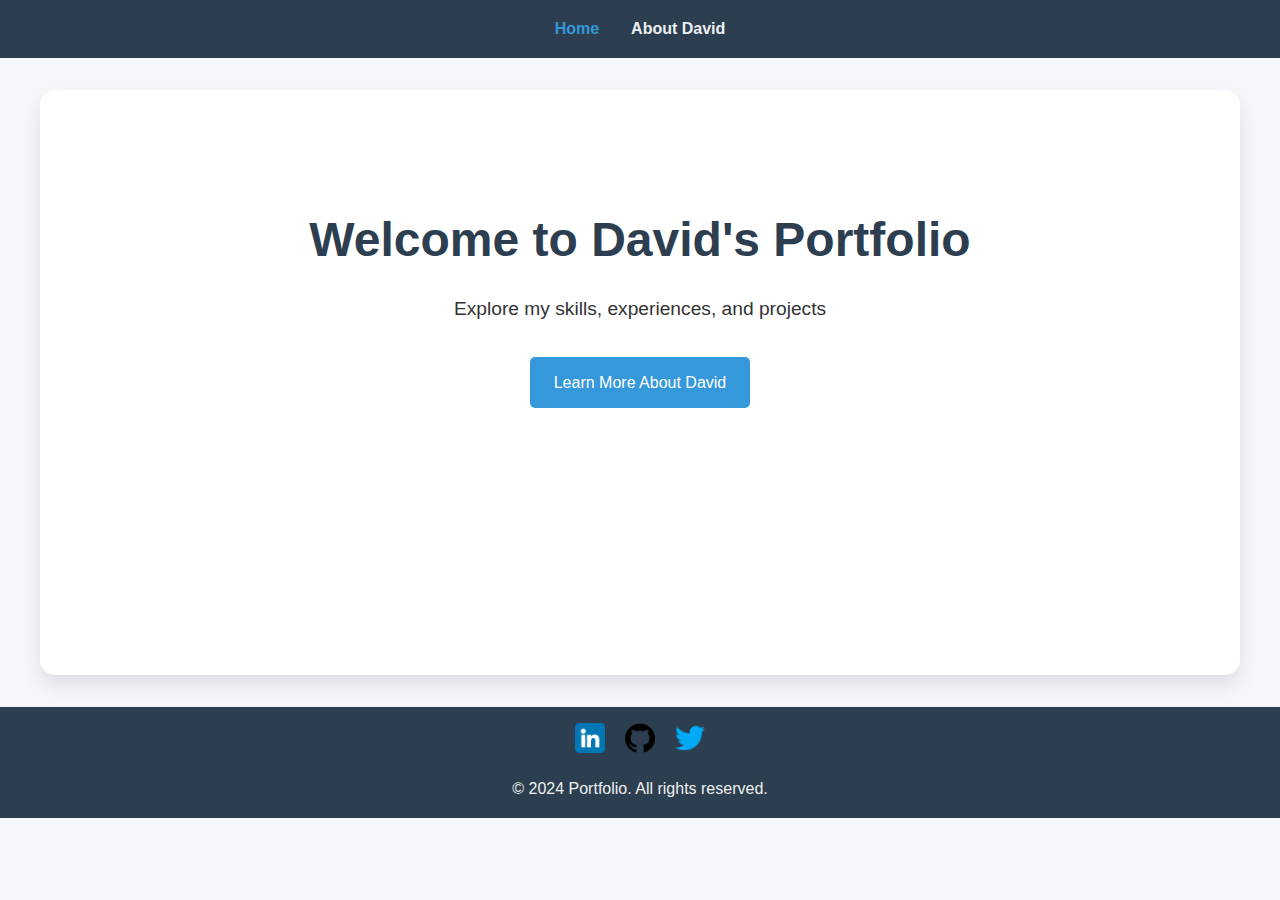
<file: index.html>
<!DOCTYPE html>
<html lang="en">
<head>
    <meta charset="UTF-8">
    <meta name="viewport" content="width=device-width, initial-scale=1.0">
    <title>David's Portfolio</title>
    <link rel="stylesheet" href="index.css">
</head>
<body>
    <header>
        <nav>
            <ul>
                <li><a href="#" class="active">Home</a></li>
                <li><a href="about_david.html">About David</a></li>
            </ul>
        </nav>
    </header>

    <main>
        <section class="hero">
            <h1>Welcome to David's Portfolio</h1>
            <p>Explore my skills, experiences, and projects</p>
            <a href="about_david.html" class="cta-button">Learn More About David</a>
        </section>
    </main>

    <footer>
        <div class="social-icons">
            <a href="https://www.linkedin.com/in/programmerdatch/" target="_blank"><img src="assets/images/linkedin.png" alt="LinkedIn"></a>
            <a href="https://github.com/ProgrammerDATCH" target="_blank"><img src="assets/images/github.png" alt="GitHub"></a>
            <a href="https://x.com/ProgrammerDATCH" target="_blank"><img src="assets/images/twitter.png" alt="Twitter"></a>
        </div>
        <p>&copy; 2024 Portfolio. All rights reserved.</p>
    </footer>
</body>
</html>
</file>
<file: index.css>
* {
    margin: 0;
    padding: 0;
    box-sizing: border-box;
}

body {
    font-family: Arial, sans-serif;
    line-height: 1.6;
    color: #333;
}

/* Header and Navigation */
header {
    background-color: #2c3e50;
    padding: 1rem 0;
}

nav ul {
    display: flex;
    justify-content: center;
    list-style-type: none;
}

nav ul li {
    margin: 0 1rem;
}

nav ul li a {
    color: #ecf0f1;
    text-decoration: none;
    font-weight: bold;
    transition: color 0.3s ease;
}

nav ul li a:hover,
nav ul li a.active {
    color: #3498db;
}

/* Main Content */
main {
    padding: 2rem;
    max-width: 1200px;
    margin: 0 auto;
    min-height: 65vh;
}

/* Hero Section */
.hero {
    text-align: center;
    padding: 4rem 0;
}

.hero h1 {
    font-size: 3rem;
    margin-bottom: 1rem;
}

.hero p {
    font-size: 1.2rem;
    margin-bottom: 2rem;
}

.cta-button {
    display: inline-block;
    background-color: #3498db;
    color: #fff;
    padding: 0.8rem 1.5rem;
    text-decoration: none;
    border-radius: 5px;
    transition: background-color 0.3s ease;
}

.cta-button:hover {
    background-color: #2980b9;
}

/* About Section */
.about {
    text-align: center;
    margin-bottom: 3rem;
}

.profile-pic {
    width: 200px;
    height: 200px;
    border-radius: 50%;
    object-fit: cover;
    margin: 2rem 0;
}

/* Skills Section */
.skills {
    margin-bottom: 3rem;
}

table {
    width: 100%;
    border-collapse: collapse;
    margin-top: 1rem;
}

th, td {
    padding: 0.5rem;
    text-align: left;
    border-bottom: 1px solid #ddd;
}

th {
    background-color: #f2f2f2;
}

/* Hobbies Section */
.hobbies {
    margin-bottom: 3rem;
}

.hobby-images {
    display: flex;
    justify-content: space-between;
    flex-wrap: wrap;
    margin-top: 1rem;
}

.hobby-item {
    position: relative;
    width: 32%;
    margin-bottom: 1rem;
    overflow: hidden;
    border-radius: 10px;
    box-shadow: 0 4px 6px rgba(0, 0, 0, 0.1);
    transition: transform 0.3s ease;
}

.hobby-item:hover {
    transform: scale(1.05);
}

.hobby-item img {
    width: 100%;
    height: 250px;
    object-fit: cover;
    display: block;
}

.hobby-overlay {
    position: absolute;
    top: 0;
    left: 0;
    right: 0;
    bottom: 0;
    background-color: rgba(52, 152, 219, 0.8);
    display: flex;
    align-items: center;
    justify-content: center;
    opacity: 0;
    transition: opacity 0.3s ease;
}

.hobby-item:hover .hobby-overlay {
    opacity: 1;
}

.hobby-overlay p {
    color: white;
    font-size: 1.2rem;
    font-weight: bold;
    text-align: center;
    padding: 1rem;
    transform: translateY(20px);
    transition: transform 0.3s ease;
}

.hobby-item:hover .hobby-overlay p {
    transform: translateY(0);
}

/* Media Section */
.media {
    margin-bottom: 3rem;
}

.media-container {
    display: flex;
    justify-content: space-between;
    align-items: flex-start;
    gap: 2rem;
}

.audio-section, .video-section {
    flex: 1;
}

.audio-section h2, .video-section h2 {
    margin-bottom: 1rem;
}

audio, video {
    width: 100%;
    border-radius: 10px;
    box-shadow: 0 4px 6px rgba(0, 0, 0, 0.1);
}

video {
    max-height: 300px;
    object-fit: cover;
}

/* Responsive Design */
@media screen and (max-width: 768px) {
    .hobby-item {
        width: 48%;
    }

    .media-container {
        flex-direction: column;
    }
}

@media screen and (max-width: 480px) {
    .hobby-item {
        width: 100%;
    }
}

/* Additional UI Improvements */
body {
    background-color: #f5f7fa;
}

main {
    background-color: white;
    border-radius: 15px;
    box-shadow: 0 10px 20px rgba(0, 0, 0, 0.1);
    padding: 3rem;
    margin-top: 2rem;
    margin-bottom: 2rem;
}

h1, h2 {
    color: #2c3e50;
    margin-bottom: 1.5rem;
}

.profile-pic {
    border: 5px solid #3498db;
    box-shadow: 0 0 20px rgba(52, 152, 219, 0.3);
}

table {
    box-shadow: 0 4px 6px rgba(0, 0, 0, 0.1);
    border-radius: 10px;
    overflow: hidden;
}

th {
    background-color: #3498db;
    color: white;
}

footer {
    margin-top: 2rem;
}

.social-icons img {
    transition: transform 0.3s ease;
}

.social-icons img:hover {
    transform: scale(1.2);
}

/* Footer */

footer {

    background-color: #2c3e50;
    
    color: #ecf0f1;
    
    text-align: center;
    
    padding: 1rem 0;
    
    }
    
    .social-icons {
    
    margin-bottom: 1rem;
    
    }
    
    .social-icons a {
    
    display: inline-block;
    
    margin: 0 0.5rem;
    
    }
    
    .social-icons img {
    
    width: 30px;
    
    height: 30px;
    
    }
</file>
